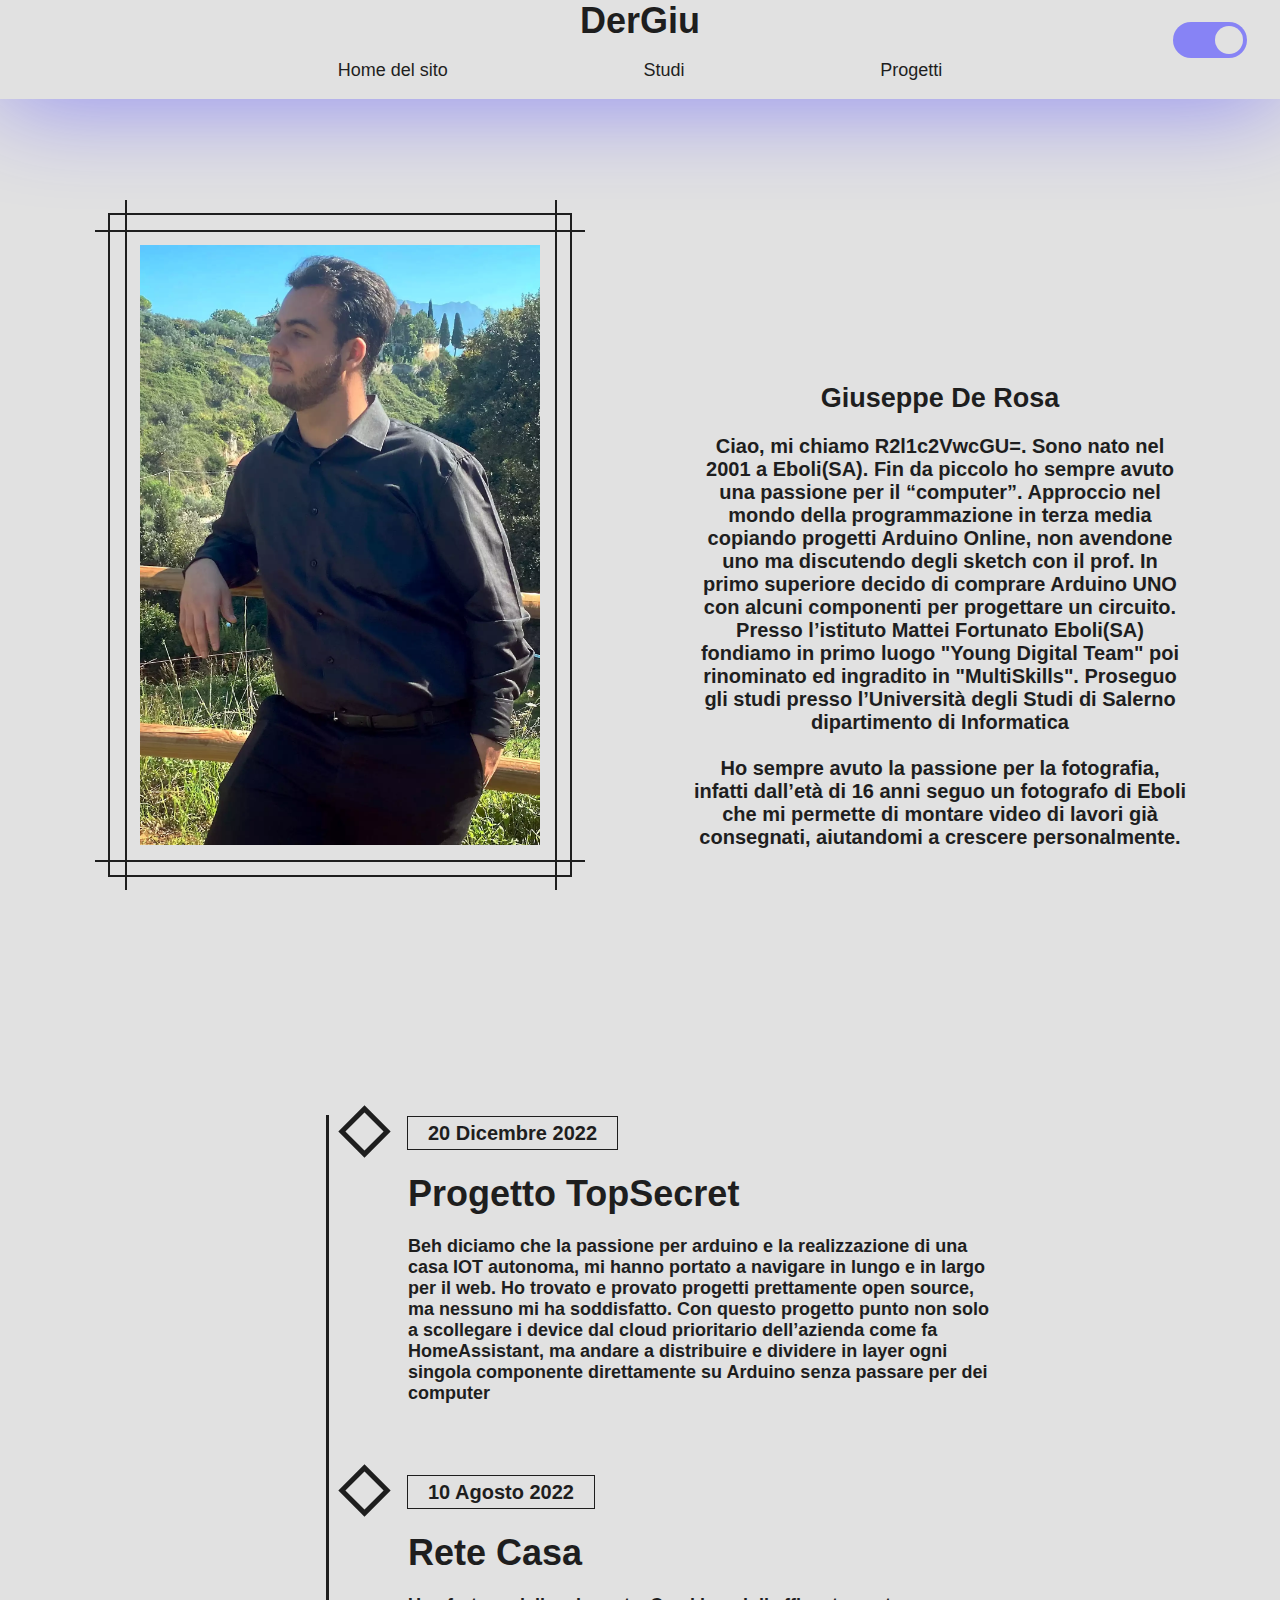
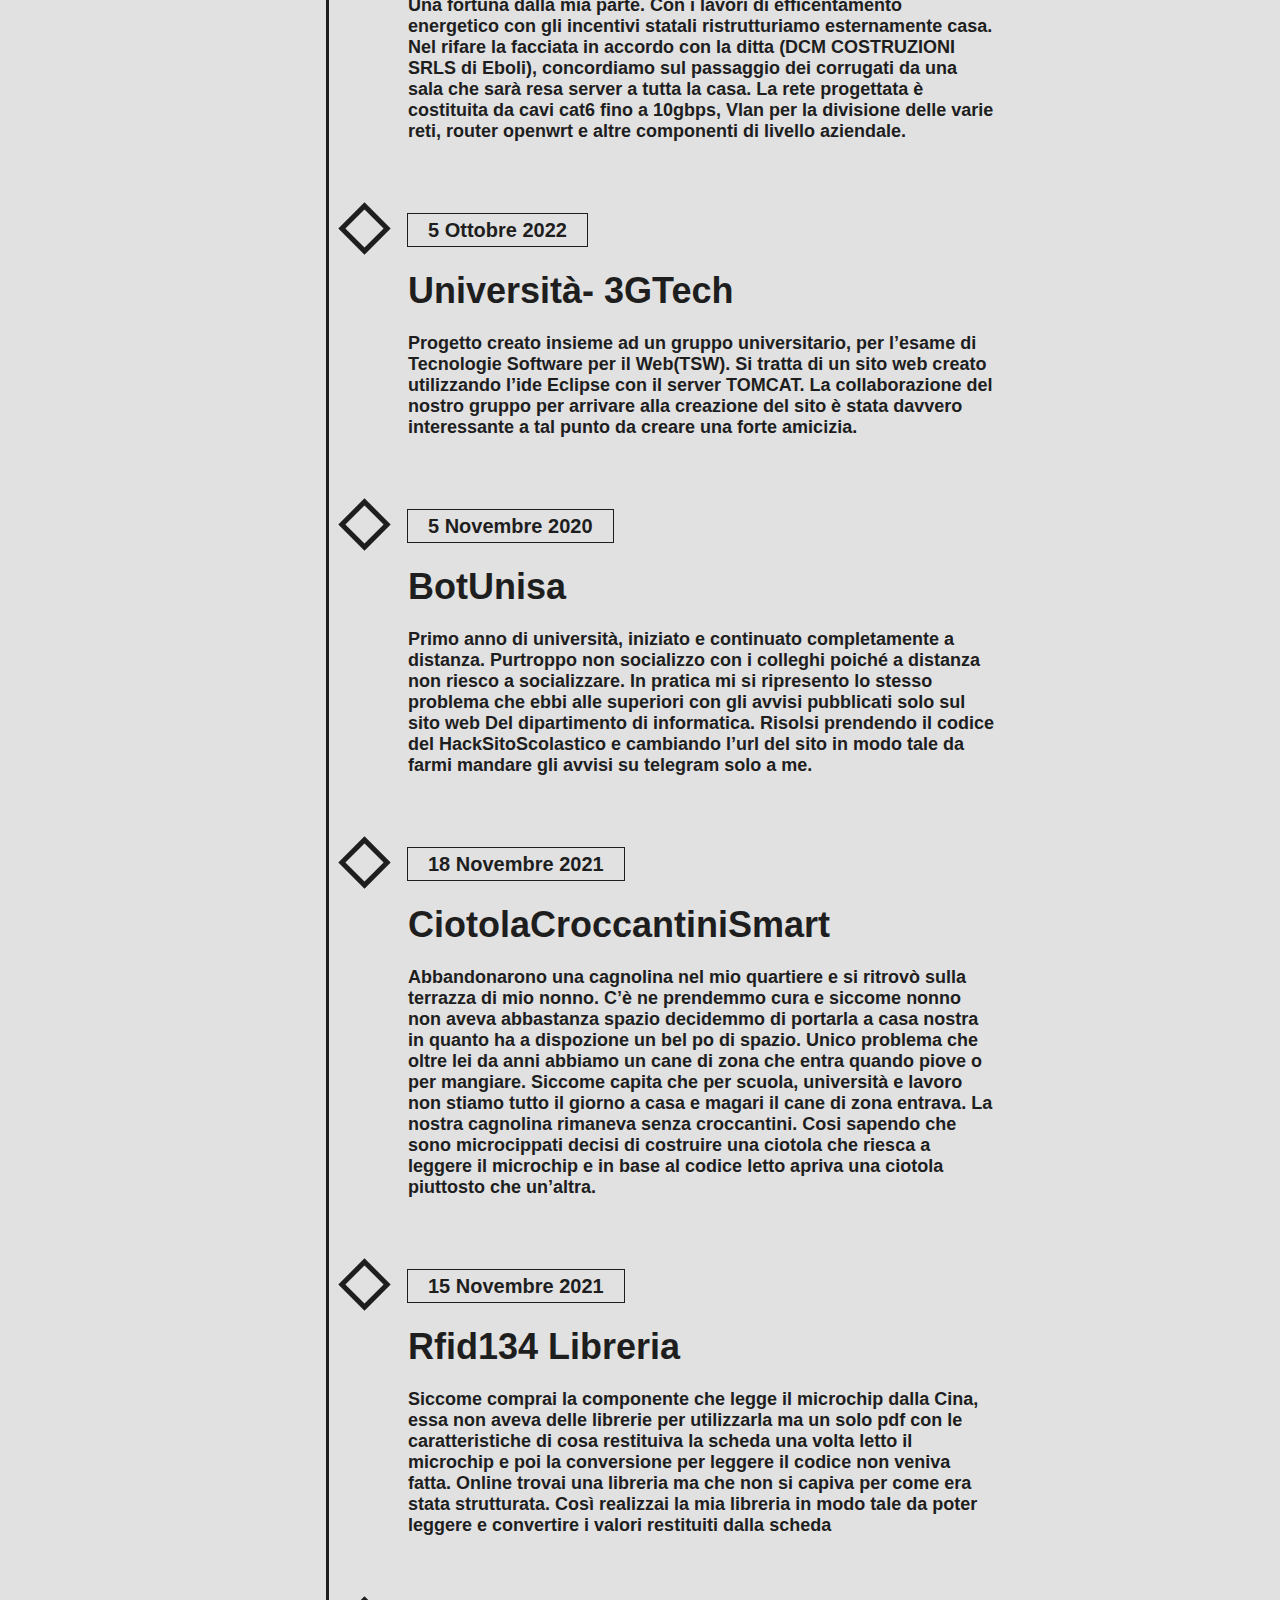
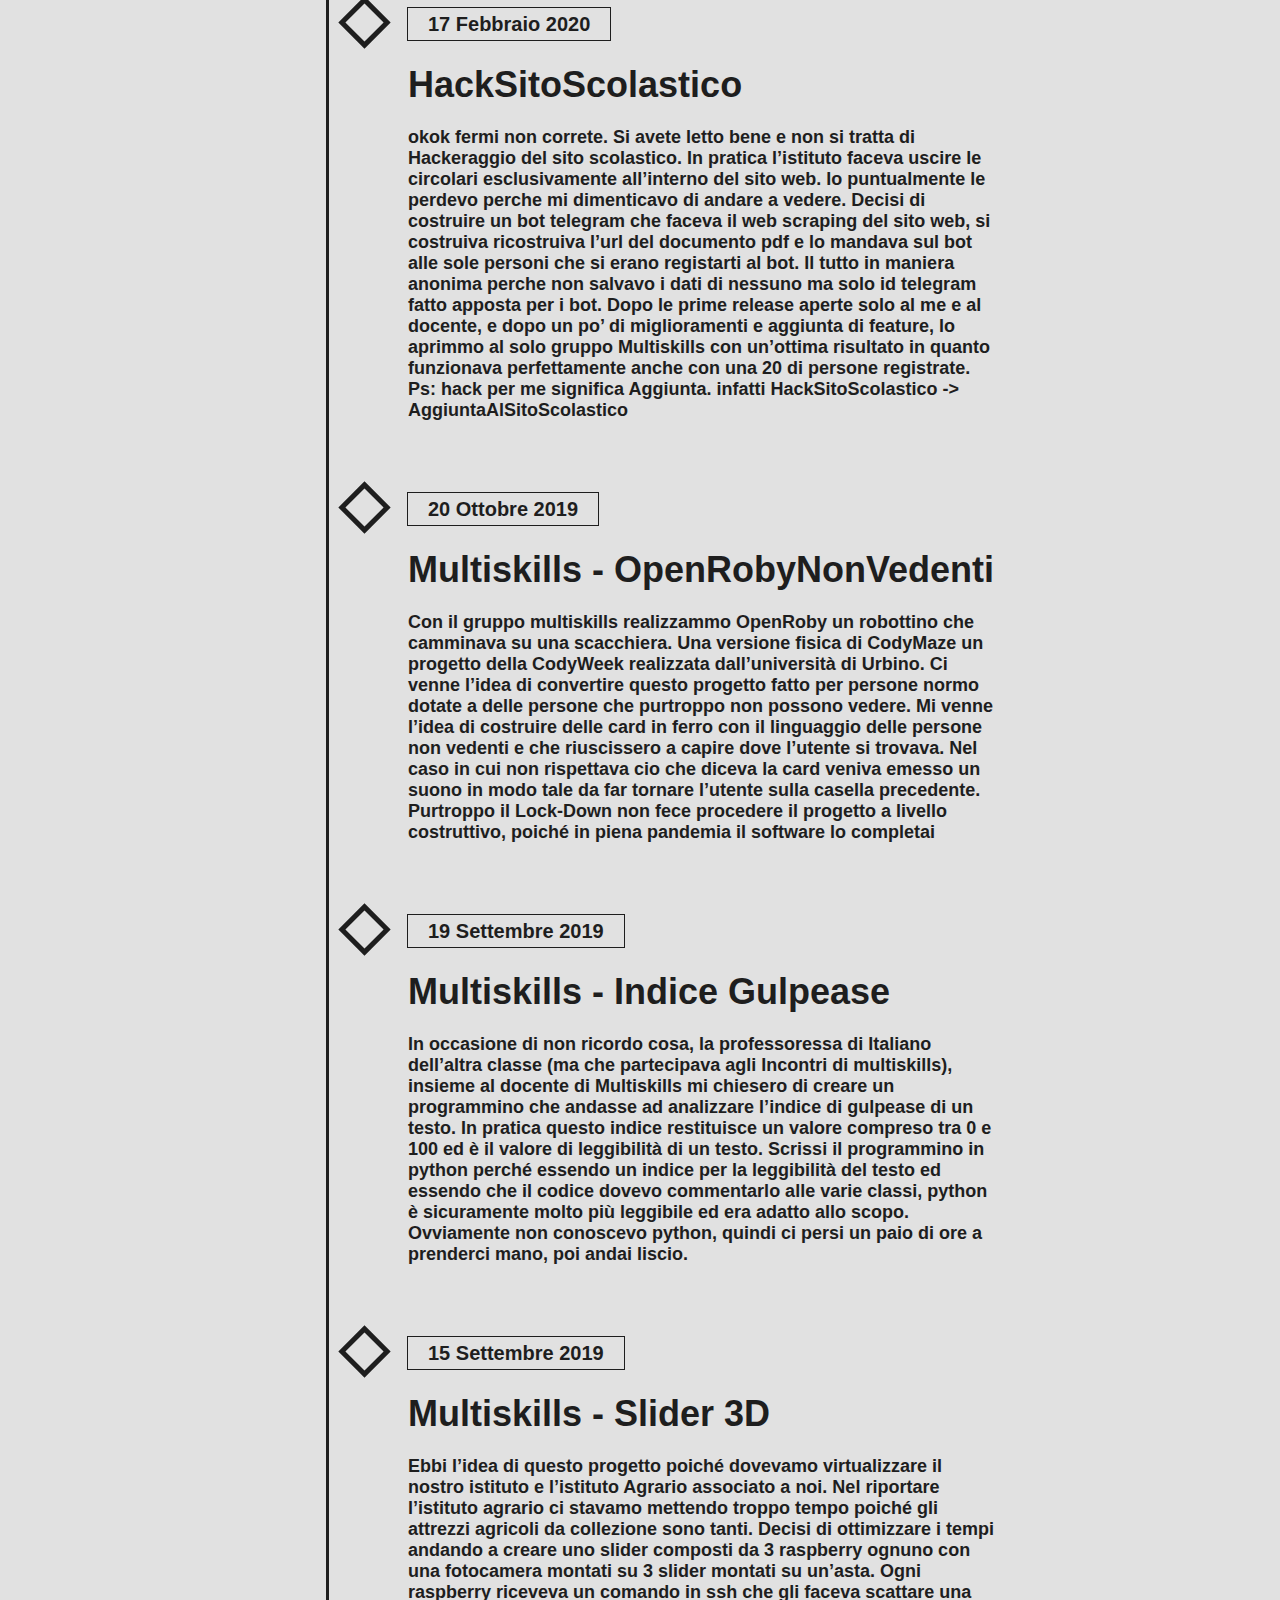
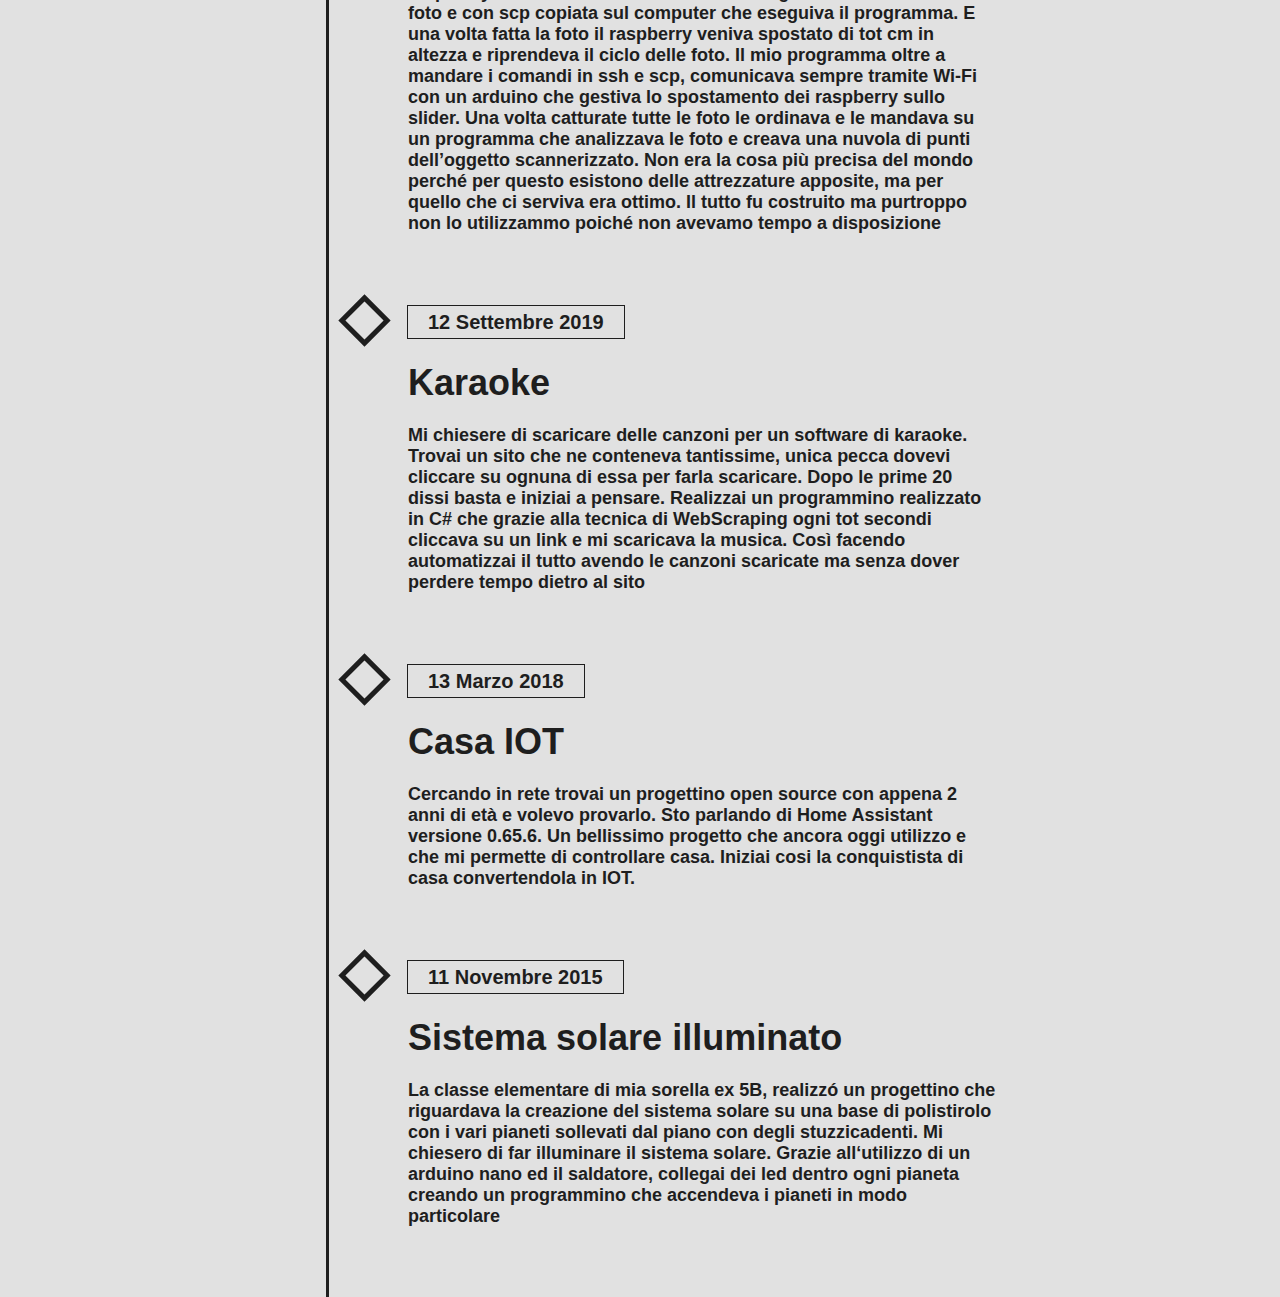
<file: index.html>
<!DOCTYPE html>
<html lang="it">

	<head>
		<title>De Rosa Giuseppe</title>
		<link rel="stylesheet" href="css/Global.css">
		<link rel="stylesheet" href="css/Header.css">
		<link rel="stylesheet" href="css/index.css">
		<link rel="stylesheet" href="css/TimeLine.css">
		<link rel="stylesheet" href="css/MediaQueryResponsive.css">

		<script src="/lib/toggleDarkMode.js"></script>
		<script src="lib/header.js"></script>
		<script src="lib/TimelineIndex.js"></script>
		<meta name="viewport" content="width=device-width, initial-scale=1">
		<meta name="description" content="Ciao, mi chiamo R2l1c2VwcGU=. Sono uno studente universitario appassionato di Problem Solving applicato alla programmazione back-end. Appassionato di Arduino fin dalla 3 media. Alle Superiori ho l'onore di essere uno dei fondatori di MultiSkills un gruppo di ragazzi che collaborano per risolvere sfide e creare progetti ">
	</head>

	<body>
		<script type="text/javascript">
			var wrapper = document.createElement("div");
			wrapper.innerHTML = header;
			document.body.appendChild(wrapper);
		</script>
		<script>ToggleListner();</script>
		<script>PrimoAccesso();</script>



		<div class="center">
			<div class="divfoto">
				<img class="cornice" src="/Foto/me-min.webp" alt="">
			</div>
			<div class="divfotoTesto">
				<h2>Giuseppe De Rosa</h2><br>
				<h3 class="descrizione">Ciao, mi chiamo R2l1c2VwcGU=. Sono nato nel 2001 a Eboli(SA). Fin da piccolo ho
					sempre avuto una
					passione per il “computer”.
					Approccio nel mondo della programmazione
					in terza media copiando progetti Arduino Online, non avendone uno ma discutendo degli sketch con il
					prof.
					In primo superiore decido di comprare Arduino UNO con alcuni componenti per progettare un circuito.
					Presso l’istituto Mattei Fortunato Eboli(SA) fondiamo in primo luogo "Young Digital Team" poi rinominato
					ed ingradito in "MultiSkills".
					Proseguo gli studi presso l’Università degli Studi di Salerno dipartimento di Informatica
					<br><br>
					Ho sempre avuto la passione per la fotografia,
					infatti dall’età di 16 anni seguo un fotografo di Eboli che mi permette di montare video
					di lavori già consegnati, aiutandomi a crescere personalmente. <br><br><br>
				</h3>
			</div>
		</div>

		<br><br>

		<div>
			<script type="text/javascript">
				var wrapper = document.createElement("div");
				wrapper.innerHTML = timeline;
				document.body.appendChild(wrapper);
			</script>
		</div>
	</body>

</html>
</file>
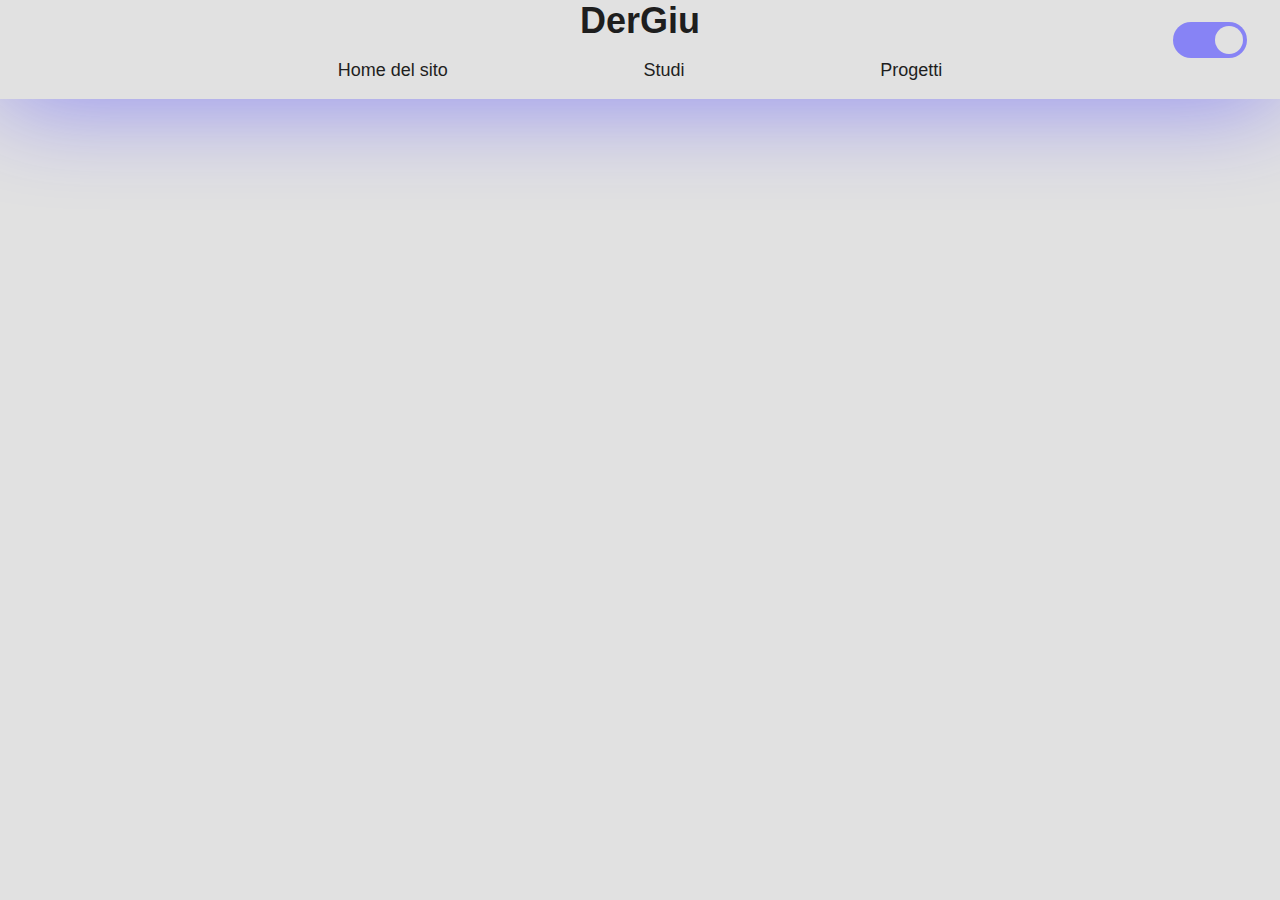
<file: progetti.html>
<!DOCTYPE html>
<html>

	<head>
		<title>De Rosa Giuseppe</title>
		<link rel="stylesheet" href="css/Global.css">
		<link rel="stylesheet" href="css/Header.css">
		<link rel="stylesheet" href="css/index.css">
		<link rel="stylesheet" href="css/TimeLine.css">
		<link rel="stylesheet" href="css/MediaQueryResponsive.css">

		<script src="/lib/toggleDarkMode.js"></script>
		<script src="lib/header.js"></script>
		<script src="lib/TimelineIndex.js"></script>
	</head>

	<body>
		<script type="text/javascript">
			var wrapper = document.createElement("div");
			wrapper.innerHTML = header;
			document.body.appendChild(wrapper);
		</script>
		<script>ToggleListner();</script>
		<script>PrimoAccesso();</script>



		
	</body>

</html>
</file>
<file: css/Global.css>
:root {
	--white: #b8b6b6;
	--black: #1e1e1e;
	--WhiteNotdarkMode: #e1e1e1;

	--HeaderBackGroundColor: var(--black); 
	--HeaderBoxShadow: var(--white);
	--WhiteHeaderBoxShadow : #8783f5;
	--HeaderNavigationalButtonBackkground: var(--white);
	--CheckboxLayerBackgroundColor: var(--white);
	--CheckboxKnobsAfter: var(--white);
	--CheckboxKnobsSpanColor: var(--black);
	--CheckboxCheckKnobs: var(--black);
	--CheckboxCheckedLayer: #8783f5;


	--IndexBordoCorniceColor: #00000000;
	--IndexOutlinerCorniceColor: var(--white);
	--IndexBackgroundCornice1: #00000000;
	--IndexBackgroundCornice2: var(--white);

	--TimelineBackgroundColor: var(--white);
	--TimelineEventBackgroundcolor: #a93279;
	--TimelineEventIconBackgroundcolor: var(--black);
	--TimelineEventIconOutliner: var(--white);
	--TimelineEventThubnailsColor: var(--white);
	--TimelineEventThubnailsBackGroundcolor: var(--black);
	--TimelineEventThubnailsOutliner: var(--white);
	--TimelineEventBoxShadow: #ef7a5d;
}

* {
	margin: 0;
	padding: 0;
}

a {
	text-decoration: none;
	color: inherit;
}

body {
	font: normal 18px 'Open Sans', sans-serif;
	background: var(--HeaderBackGroundColor);
	color: var(--white);
}
</file>
<file: css/Header.css>
.main {
	min-height: 200px;
}

.header {
	background: var(--HeaderBackGroundColor);
	box-shadow: 0 0 100px var(--HeaderBoxShadow);
}

.header>.derGiu {
	font: normal 4em 'Playfair Display SC', serif;
	text-align: center;
}

.navigationalButton {
	max-width: 800px;
	margin: auto;
	display: flex;
	flex-wrap: wrap;
}

.navigationalButton>.a {
	flex-grow: 1;
	text-align: center;
	padding: 1em;
	position: relative;
}

.navigationalButton>.a::after {
	content: '';
	position: absolute;
	bottom: 0;
	left: 0;
	right: 0;
	height: 2px;
	transform: scaleX(0);
	background: var(--HeaderNavigationalButtonBackkground);
	transition: 0.7s transform cubic-bezier(0.06, 0.9, 0.28, 1);
}

.navigationalButton>.a:hover::after {
	transform: scaleX(1)
}
/* darkmode button*/
.toggle-button-cover {
	width: 100px;
	height: 20px;
	margin-right: 20px;
	margin-left: auto;
}

.knobs,
.layer {
	position: absolute;
	top: 0;
	right: 0;
	bottom: 0;
	left: 0;
}

.button {
	position: relative;
	width: 74px;
	height: 36px;
	margin: -20px auto 0 auto;
}

.button.r,
.button.r .layer {
	border-radius: 100px;
}

.checkbox {
	position: relative;
	width: 100%;
	height: 100%;
	opacity: 0;
	cursor: pointer;
	z-index: 3;
}

.knobs {
	z-index: 2;
}

.layer {
	width: 100%;
	background-color: var(--CheckboxLayerBackgroundColor);
	transition: 0.3s ease all;
	z-index: 1;
}

.knobs:before,
.knobs:after,
.knobs span {
	position: absolute;
	top: 4px;
	width: 20px;
	height: 10px;
	font-size: 10px;
	font-weight: bold;
	text-align: center;
	line-height: 1;
	padding: 9px 4px;
	border-radius: 50%;
	transition: 0.4s cubic-bezier(0.18, 0.89, 0.35, 1.15) all;
}

.knobs:before,
.knobs:after {
	color: var(--CheckboxKnobsAfter);
	z-index: 2;
}

.knobs span {
	left: 4px;
	background-color: var(--CheckboxKnobsSpanColor);
	z-index: 1;
}

.checkbox:checked+.knobs:before {
	left: -24px;
}

.checkbox:checked+.knobs:after {
	right: 4px;
}

.checkbox:checked+.knobs span {
	left: 42px;
	background-color: var(--CheckboxCheckKnobs);
}

.checkbox:checked~.layer {
	background-color: var(--CheckboxCheckedLayer);
}
</file>
<file: css/index.css>
/* ******************************************* */
/* Foto + descrizione */
/* ******************************************* */
.center {
	position: relative;
	text-align: center;
}

.center>.divfoto {
	width: 495px;
	height: 690px;
	display: inline-block;
}

.center>.divfoto>.cornice {
	--s: 15px;
	padding: var(--s);
	border: calc(2 * var(--s)) solid var(--IndexBordoCorniceColor);
	outline: 2px solid var(--IndexOutlinerCorniceColor);
	outline-offset: calc(-1 * var(--s));
	background: conic-gradient(from 90deg at 2px 2px, var(--IndexBackgroundCornice1) 25%, var(--IndexBackgroundCornice2) 25%);
	height: 600px;
}

.center>.divfotoTesto {
	width: 495px;
	height: 690px;
	display: inline-block;
}
</file>
<file: css/TimeLine.css>
.timeline {
	list-style-type: none;
	margin-left: 600px;
	position: relative;
}

.timeline:before {
	background-color: var(--TimelineBackgroundColor);
	content: "";
	margin-left: -10px;
	position: absolute;
	top: 0;
	left: 2em;
	width: 3px;
	height: 100%;
}

.timeline-event {
	position: relative;
}

.timeline-event-icon {
	transition: transform 0.2s ease-in;
	transform: rotate(45deg);
	background-color: var(--TimelineEventIconBackgroundcolor);
	outline: 5px solid var(--TimelineEventIconOutliner);
	display: block;
	margin: 0.1em 0.1em 0.1em -0.1em;
	position: absolute;
	top: 0;
	left: 2em;
	width: 1em;
	height: 1em;
}

.timeline-event:hover .timeline-event-icon {
	transform: rotate(-45deg);
	background-color: var(--TimelineEventBackgroundcolor);
}

.timeline-event:hover .timeline-event-thumbnail {
	box-shadow: inset 40em 0 0 0 var(--TimelineEventBackgroundcolor);
}

.timeline-event-copy {
	padding: 2em;
	position: relative;
	top: -1.875em;
	left: 4em;
	width: 80%;
}

.timeline-event-copy p:not(.timeline-event-thumbnail) {
	padding-bottom: 1.2em;
}

.timeline-event-thumbnail {
	transition: box-shadow 0.5s ease-in 0.1s;
	color: var(--TimelineEventThubnailsColor);
	background-color: var(--TimelineEventThubnailsBackGroundcolor);
	outline: 1px solid var(--TimelineEventThubnailsOutliner);
	box-shadow: inset 0 0 0 0em var(--TimelineEventBoxShadow);
	display: inline-block;
	margin-bottom: 1.2em;
	padding: 0.25em 1em 0.2em 1em;
}

.descrizioneTemporale{
	max-width: 75%;
	font-size: 30px;
}
</file>
<file: css/MediaQueryResponsive.css>
/* ******************************************* */
/* Aggiustamenti */
/* ******************************************* */

/* schermi piccoli */
@media (min-width: 50px) {

	/* tablet, landscape iPad, lo-res laptops ands desktops */
	.navigationalButton>.a {
		font-size: 15px;
	}

	.center {
		width: 80%;
	}

	.center>.divfoto>.cornice {
		height: 600px;
	}

	.center>.divfotoTesto {
		width: 100%;
		margin-left: 0px;
	}

	.center>.divfotoTesto {
		font-size: 15px;
	}

	.timeline {
		margin-left: 0px;
	}

	.timeline-event-thumbnail {
		font-size: 25px;
	}

	.descrizioneTemporale {
		font-size: 15px;
	}

}

/* iphone */
@media (min-width: 961px) {

	/* tablet, landscape iPad, lo-res laptops ands desktops */
	.navigationalButton>.a {
		font-size: 25px;
	}

	.center {
		width: 80%;
	}

	.center>.divfoto>.cornice {
		height: 900px;
	}

	.center>.divfotoTesto {
		width: 100%;
		margin-left: 100px;
	}

	.center>.divfotoTesto {
		font-size: 30px;
	}

	.timeline {
		margin-left: 130px;
	}

	.timeline-event-thumbnail {
		font-size: 40px;
	}

	.descrizioneTemporale {
		font-size: 30px;
	}

}

/* ipad 12.9*/
@media (min-width: 1200px) {

	/* portatili */
	.navigationalButton>.a {
		font-size: 18px;
	}

	.center {
		width: 100%;
	}

	.center>.divfoto>.cornice {
		height: 600px;
	}

	.center>.divfotoTesto {
		width: 100%;
		width: 495px;
		height: 690px;
	}

	.center>.divfotoTesto>.descrizione {
		font-size: 20px;
	}

	.center>.divfotoTesto {
		font-size: 18px;
	}

	.timeline {
		margin-left: 300px;
	}

	.timeline-event-thumbnail {
		font-size: 20px;
	}

	.descrizioneTemporale {
		font-size: 18px;
	}

}

@media (min-width: 1920px) {

	/* portatili */
	.navigationalButton>.a {
		font-size: 18px;
	}

	.center {
		width: 100%;
	}

	.center>.divfoto>.cornice {
		height: 600px;
	}

	.center>.divfotoTesto {
		width: 100%;
		width: 495px;
		height: 690px;
	}

	.center>.divfotoTesto>.descrizione {
		font-size: 20px;
	}

	.center>.divfotoTesto {
		font-size: 18px;
	}

	.timeline {
		margin-left: 600px;
	}

	.timeline-event-thumbnail {
		font-size: 20px;
	}

	.descrizioneTemporale {
		font-size: 18px;
	}

}
</file>
